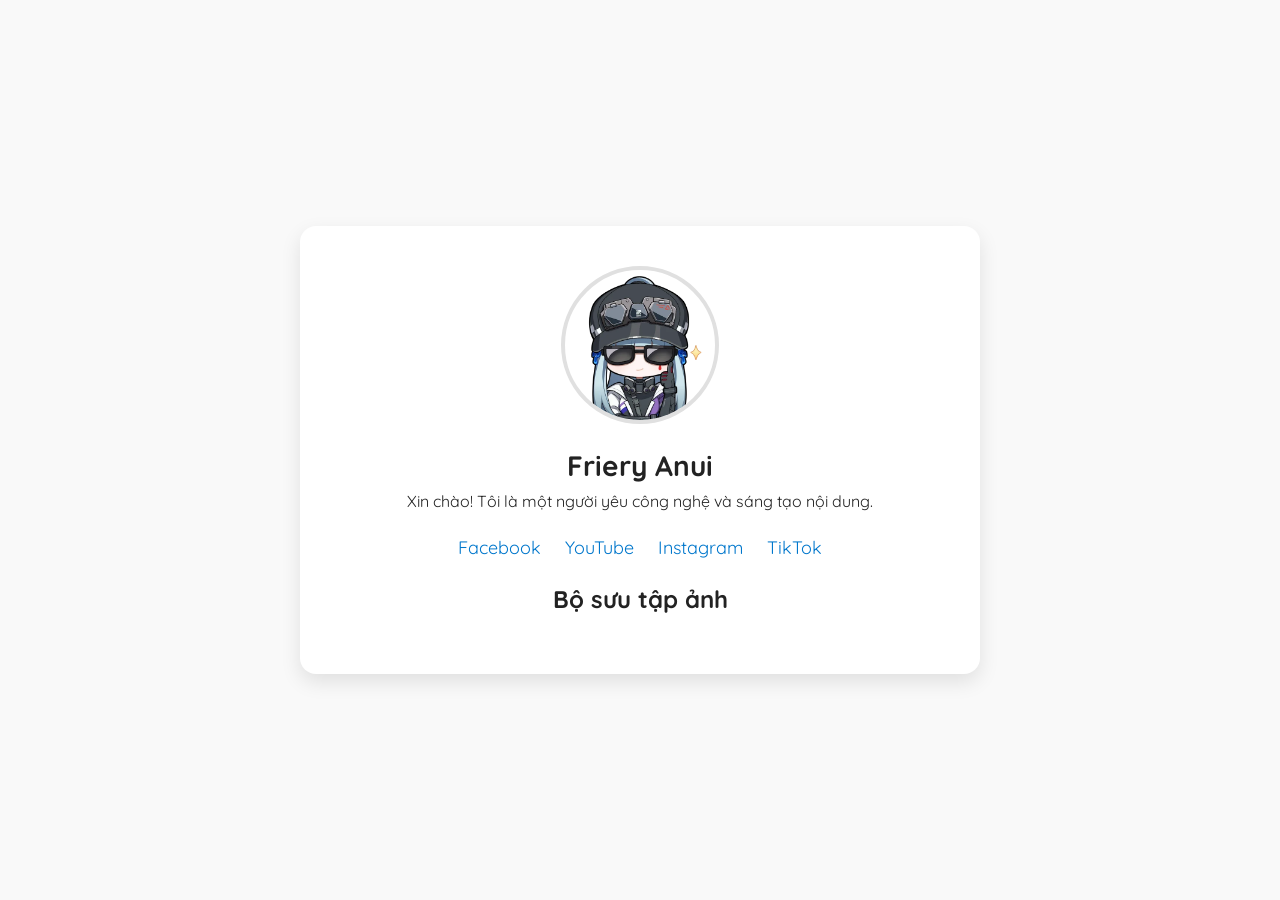
<file: index.html>
<!DOCTYPE html>
<html lang="vi">
<head>
  <meta charset="UTF-8" />
  <meta name="viewport" content="width=device-width, initial-scale=1.0"/>
  <title>Hồ sơ cá nhân - friery-anui</title>
  <link rel="stylesheet" href="main.css" />
  <link rel="preconnect" href="https://fonts.googleapis.com">
  <link rel="preconnect" href="https://fonts.gstatic.com" crossorigin>
  <link href="https://fonts.googleapis.com/css2?family=Quicksand:wght@400;700&display=swap" rel="stylesheet">
</head>
<body>
  <div class="container">
    <div class="profile">
      <img class="avatar" id="avatar" src="content/gallery/clothing-klukai-v0-lm7x6x5084xd1.webp" alt="Avatar" />
      <h1>Friery Anui</h1>
      <p>Xin chào! Tôi là một người yêu công nghệ và sáng tạo nội dung.</p>
    </div>

    <button id="loginButton">Đăng nhập quản trị</button>
    <button id="editButton" class="no-access">Chỉnh sửa</button>

    <div class="edit-section" id="editSection">
      <label for="newAvatar">Chọn ảnh đại diện mới:</label>
      <input type="file" id="newAvatar" accept="image/*">
      <button onclick="changeAvatar()">Lưu ảnh</button>
      <button onclick="removeAvatar()">Xóa ảnh</button>
    </div>

    <div class="social-links">
      <a href="https://www.facebook.com/nhan.12070068" target="_blank">Facebook</a>
      <a href="https://www.youtube.com/@friedrich-re/featured" target="_blank">YouTube</a>
      <a href="https://www.instagram.com/nhandoan106/" target="_blank">Instagram</a>
      <a href="https://www.tiktok.com/@h.misery" target="_blank">TikTok</a>
    </div>

    <div class="gallery-section">
      <h2>Bộ sưu tập ảnh</h2>
      <div id="ownerControls" style="display: none;">
        <input type="file" id="imageInput" multiple accept="image/*" />
      </div>
      <div id="gallery" class="gallery-grid"></div>
    </div>
  </div>

  <script>
    let isOwner = localStorage.getItem('isOwner') === 'true';
    let imageCount = 0;

    const galleryEl = document.getElementById('gallery');
    const imageInput = document.getElementById('imageInput');
    const ownerControls = document.getElementById('ownerControls');
    const avatar = document.getElementById('avatar');
    const loginButton = document.getElementById('loginButton');
    const editButton = document.getElementById('editButton');
    const editSection = document.getElementById('editSection');
    const newAvatarInput = document.getElementById('newAvatar');

    function updateOwnerUI() {
      if (isOwner) {
        ownerControls.style.display = 'block';
        editButton.style.display = 'inline-block';
        loginButton.textContent = 'Đăng xuất';
        loginButton.classList.add('visible');
      } else {
        ownerControls.style.display = 'none';
        editButton.style.display = 'none';
        editSection.style.display = 'none';
        loginButton.textContent = 'Đăng nhập quản trị';
        loginButton.classList.remove('visible');
      }

      // Cập nhật lại nút xóa theo quyền
      document.querySelectorAll('.gallery-item').forEach(item => {
        const btn = item.querySelector('.delete-btn');
        if (btn) btn.style.display = isOwner ? 'inline-block' : 'none';
      });
    }

    loginButton.addEventListener('click', () => {
      if (isOwner) {
        isOwner = false;
        localStorage.setItem('isOwner', 'false');
        updateOwnerUI();
      } else {
        const password = prompt('Nhập mật khẩu quản trị:');
        if (password === 'anui2025') {
          isOwner = true;
          localStorage.setItem('isOwner', 'true');
          updateOwnerUI();
        } else {
          alert('Sai mật khẩu!');
        }
      }
    });

    avatar.addEventListener('click', () => {
      if (!isOwner) {
        loginButton.classList.toggle('visible');
        avatar.classList.toggle('active');
      }
    });

    editButton.addEventListener('click', () => {
      editSection.style.display = editSection.style.display === 'block' ? 'none' : 'block';
    });

    function changeAvatar() {
      const file = newAvatarInput.files[0];
      if (file) {
        const reader = new FileReader();
        reader.onload = function(e) {
          avatar.src = e.target.result;
          localStorage.setItem('avatarSrc', e.target.result);
        };
        reader.readAsDataURL(file);
      }
    }

    function removeAvatar() {
      avatar.src = 'content/gallery/clothing-klukai-v0-lm7x6x5084xd1.webp';
      localStorage.removeItem('avatarSrc');
    }

    const savedAvatar = localStorage.getItem('avatarSrc');
    if (savedAvatar) avatar.src = savedAvatar;

    function addImageToGallery(src, title = "", desc = "") {
      imageCount++;
      const container = document.createElement('div');
      container.className = 'gallery-item';
      container.innerHTML = `
        <img src="${src}" alt="${title}">
        <h4>Ảnh ${imageCount}</h4>
        <p>${desc || "Tải từ máy người dùng"}</p>
        <button class="delete-btn" style="display: ${isOwner ? 'inline-block' : 'none'}">Xoá</button>
      `;

      const btn = container.querySelector('.delete-btn');
      btn.addEventListener('click', () => {
        container.remove();
        saveGalleryToStorage();
      });

      galleryEl.appendChild(container);
    }

    imageInput?.addEventListener('change', (event) => {
      Array.from(event.target.files).forEach(file => {
        const reader = new FileReader();
        reader.onload = e => {
          addImageToGallery(e.target.result);
          saveGalleryToStorage();
        };
        reader.readAsDataURL(file);
      });
    });

    function saveGalleryToStorage() {
      const images = [];
      document.querySelectorAll('.gallery-item').forEach(item => {
        const img = item.querySelector('img');
        images.push({ src: img.src });
      });
      localStorage.setItem('galleryImages', JSON.stringify(images));
    }

    function loadGalleryFromStorage() {
      const images = JSON.parse(localStorage.getItem('galleryImages') || '[]');
      imageCount = 0;
      images.forEach(({ src }) => addImageToGallery(src));
    }

    updateOwnerUI();          // Áp dụng quyền
    loadGalleryFromStorage(); // Chỉ gọi 1 lần ở đây
  </script>
</body>
</html>
</file>
<file: main.css>
/* Mặc định chung */
body {
  font-family: 'Quicksand', sans-serif;
  background-color: #f9f9f9;
  color: #222;
  display: flex;
  justify-content: center;
  align-items: center;
  min-height: 100vh;
  margin: 0;
}

.container {
  text-align: center;
  padding: 40px;
  background-color: #ffffff;
  border-radius: 16px;
  box-shadow: 0 8px 20px rgba(0,0,0,0.1);
  max-width: 600px;
  width: 90%;
}

/* Hồ sơ cá nhân */
.profile img.avatar {
  width: 150px;
  height: 150px;
  border-radius: 100px;
  margin-bottom: 20px;
  object-fit: cover;
  border: 4px solid #e0e0e0;
  cursor: pointer;
  transition: transform 0.2s ease;
}

.profile img.avatar.active {
  transform: scale(1.1); /* Thêm hiệu ứng zoom khi avatar được kích hoạt */
}

.profile h1 {
  margin: 0;
  font-size: 28px;
}

.profile p {
  font-size: 16px;
  margin-top: 8px;
}

/* Nút thay avatar */
#changeAvatarButton {
  display: none; /* Ẩn nút thay avatar khi chưa đăng nhập */
  background-color: #ff6600;
  color: white;
  padding: 10px 20px;
  font-size: 16px;
  cursor: pointer;
  border-radius: 5px;
  margin-top: 10px;
}

#changeAvatarButton:hover {
  background-color: #e65c00;
}

#changeAvatarButton.hidden {
  display: none; /* Đảm bảo nút bị ẩn khi chưa đăng nhập */
}

#loginButton {
  display: none;
  background-color: #0077cc;
  color: white;
  border: none;
  padding: 10px 20px;
  font-size: 16px;
  cursor: pointer;
  border-radius: 5px;
  transition: background-color 0.3s ease;
  margin-top: 10px;
}

#loginButton.visible {
  display: inline-block;
}

/* Bộ sưu tập ảnh */
.gallery-grid {
  display: grid;
  grid-template-columns: repeat(auto-fill, minmax(200px, 1fr));
  gap: 20px;
  margin-top: 20px;
}

.gallery-item img {
  width: 100%;
  height: 200px;
  object-fit: cover;
  border-radius: 8px;
  transition: transform 0.3s ease;
}

.gallery-item img:hover {
  transform: scale(1.05);
}

.gallery-item h4 {
  font-size: 18px;
  margin-top: 10px;
}

.gallery-item p {
  font-size: 14px;
  color: #666;
}

/* Liên kết xã hội */
.social-links {
  margin-top: 20px;
}

.social-links a {
  display: inline-block;
  margin: 5px 10px;
  color: #0077cc;
  text-decoration: none;
  font-size: 18px;
}

.social-links a:hover {
  color: #005fa3;
}

/* Phần thêm ảnh chỉ hiển thị khi đăng nhập */
.add-image-section {
  display: none; /* Ẩn phần thêm ảnh khi chưa đăng nhập */
}

.add-image-section input[type="text"] {
  margin-top: 10px;
  padding: 8px;
  border: 1px solid #ddd;
  border-radius: 5px;
  width: 100%;
}

.add-image-section input[type="file"] {
  margin-top: 10px;
  padding: 8px;
  border: 1px solid #ddd;
  border-radius: 5px;
  width: 100%;
}

.add-image-section button {
  margin-top: 10px;
  background-color: #4CAF50;
  color: white;
  padding: 10px 20px;
  border: none;
  border-radius: 5px;
  cursor: pointer;
}

.add-image-section button:hover {
  background-color: #45a049;
}
</file>
